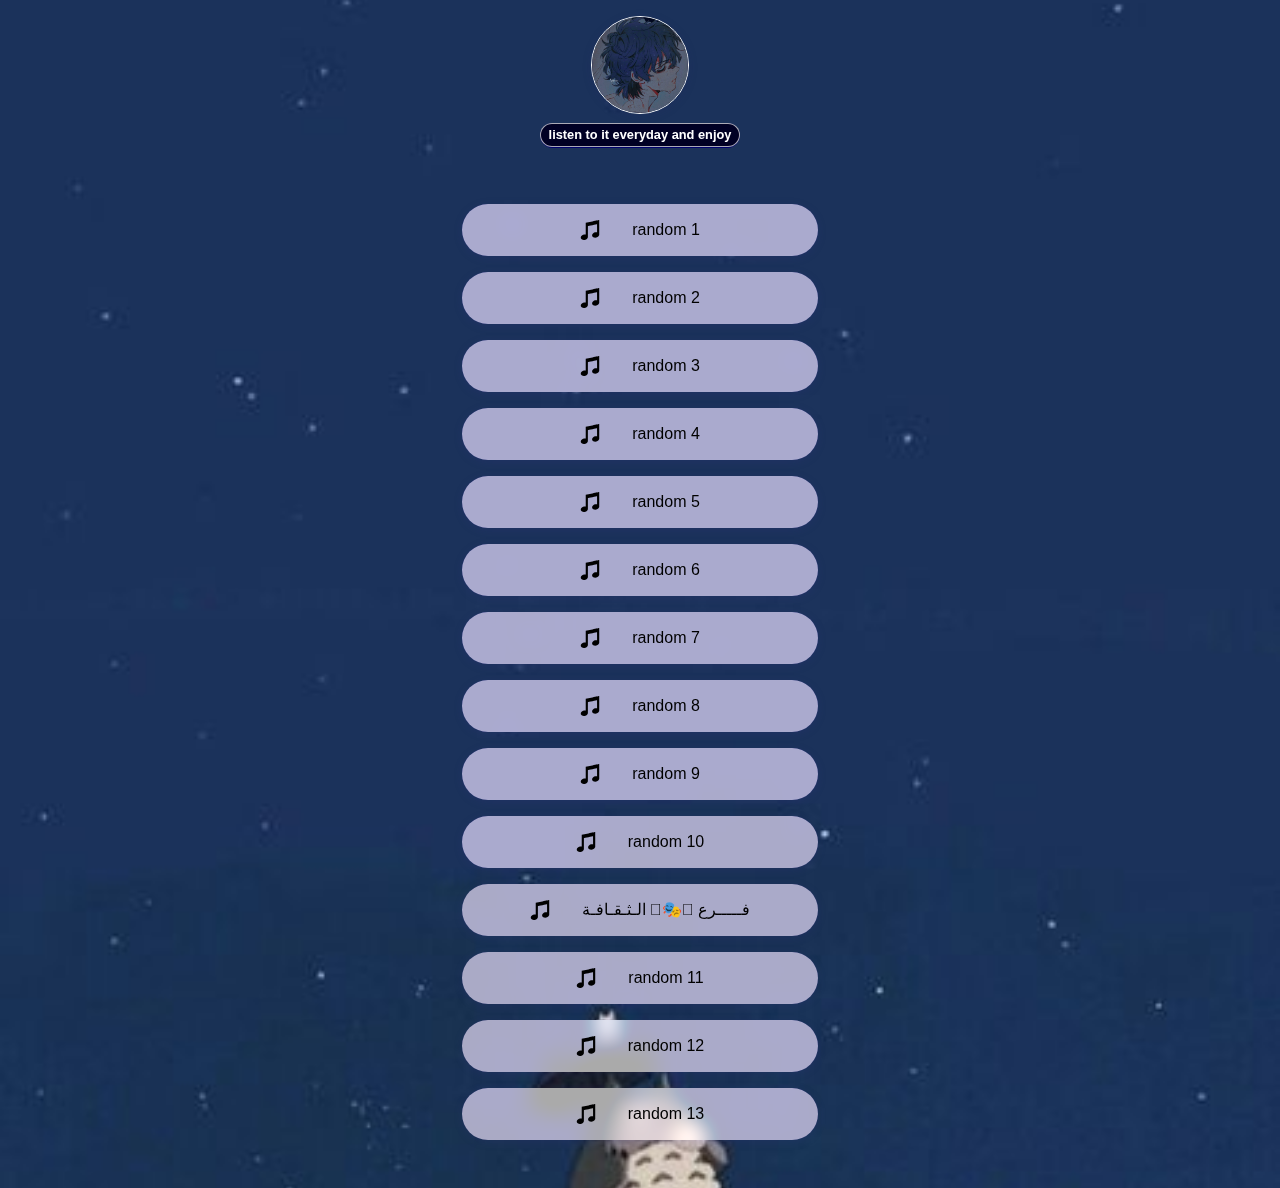
<file: index-image.html>
<!doctype html>
<html>
  <head>
    <meta charset="utf-8" />
    <title>Jiraya Groups- Link</title>
    <link rel="stylesheet" href="./index.css" />
  </head>
  <body>
    <main>
      <header>
        <img src="./images/fefe.jpeg" />
        <h1>listen to it everyday and enjoy</h1>
      </header>
      <ul>
        <li>
          <a href="https://youtu.be/W5Sq71VTJ9Q">
            <img src="./images/mm.svg" alt="Homepage" width="20" />
            random 1
          </a>
        </li>
        <li>
          <a href="https://youtu.be/qU9mHegkTc4">
            <img src="./images/mm.svg" alt="YouTube" width="20" />
            random 2
          </a>
        </li>
        <li>
          <a href="https://youtu.be/VsxlqmSDmBU">
            <img src="./images/mm.svg" alt="Twitter" width="20" />
            random 3
          </a>
        </li>
        <li>
          <a href="https://youtu.be/3zh9Wb1KuW8">
            <img src="./images/mm.svg" alt="Twitter" width="20" />
           random 4
          </a>
        </li>
        <li>
          <a href="https://youtu.be/BLFGsxijRHg">
            <img src="./images/mm.svg" alt="GitHub" width="20" />
            random 5
          </a>
        </li>
        <li>
          <a href="https://youtu.be/cJVpXPSXGtk">
            <img src="./images/mm.svg" alt="GitHub" width="20" />
            random 6
          </a>
        </li>
        <li>
          <a href="https://youtu.be/cULQhvuq1Zc">
            <img src="./images/mm.svg" alt="GitHub" width="20" />
           random 7
          </a>
        </li>
        <li>
          <a href="https://youtu.be/nujn6wbr-e8">
            <img src="./images/mm.svg" alt="GitHub" width="20" />
           random 8
          </a>
        </li>
        <li>
          <a href="https://youtu.be/GBvLVesLZmY">
            <img src="./images/mm.svg" alt="GitHub" width="20" />
           random 9
          </a>
        </li>
        <li>
          <a href="https://youtu.be/ZSRzCbpIxZo">
            <img src="./images/mm.svg" alt="GitHub" width="20" />
           random 10
          </a>
        </li>
        <li>
          <a href="https://n9.cl/arvez">
            <img src="./images/mm.svg" alt="GitHub" width="20" />
            الـثـقـافـة  𓆩🎭𓆪  فـــــرع
          </a>
        </li>
        <li>
          <a href="https://youtu.be/1W4ss8HqKlM">
            <img src="./images/mm.svg" alt="GitHub" width="20" />
            random 11
          </a>
        </li>
        <li>
          <a href="https://youtu.be/BuxFOfHINwc">
            <img src="./images/mm.svg" alt="GitHub" width="20" />
            random 12
          </a>
        </li>
        <li>
          <a href="https://youtu.be/NnRNf9xAitA">
            <img src="./images/mm.svg" alt="GitHub" width="20" />
           random 13
          </a>
        </li>
      </ul>
    </main>
  </body>
</html>
</file>
<file: index.css>
body, html {
  margin: 0;
  padding: 0;
  font-family: 'Open Sans', sans-serif;
  color: #fff;
}

body {
  background: url(./images/fefe.jpg) no-repeat center center fixed;
  background-size: cover;
}

#vanta {
  z-index: 0;
  position: absolute;
  left: 0;
  top: 0;
  width: 100%;
  height: 100%;
}

video {
  z-index: 0;
  position: absolute;
  left: 0;
  top: 0;
  width: 100%;
  height: 100%;
  object-fit: cover;
}

main {
  position: relative;
}

main.animated {
  opacity: 0;
  filter: blur(10px);
  transition: opacity 2s ease-in-out, filter 2s ease-in-out;
}

header {
  margin-top: 1em;
  text-align: center;
  display: flex;
  flex-direction: column;
  align-items: center;
}

header > img {
  width: 6em;
  height: 6em;
  border-radius: 100%;
  border: 1px solid #fff;
  box-shadow: rgba(37, 41, 99, 0.24) 0px 2px 8px 0px;
}

header > h1 {
  display: inline-block;
  font-size: 0.8em;
  font-weight: bold;
  border-radius: 1em;
  background-color: #000a;
  color: #fff;
  padding: 0.3em 0.6em;
  border: 1px solid #fffa;
  backdrop-filter: blur(10px) saturate(160%) contrast(180%);
  -webkit-backdrop-filter: blur(10px) saturate(160%) contrast(180%);
}

ul {
  box-sizing: border-box;
  list-style: none;
  margin: 0 auto;
  padding: 2em;
  max-width: 420px;
}

ul > li {
  background-color: #fffa;
  backdrop-filter: blur(10px) saturate(160%) contrast(180%);
  -webkit-backdrop-filter: blur(10px) saturate(160%) contrast(180%);
  border-radius: 10em;
  margin: 1em 0;
  box-shadow: rgba(45, 50, 126, 0.24) 0px 2px 8px 0px;
}

ul > li > a {
  display: flex;
  flex-direction: row;
  justify-content: center;
  align-items: center;
  gap: 2em;
  padding: 1em;
}

a {
  color: black;
  text-decoration: none;
}
</file>
